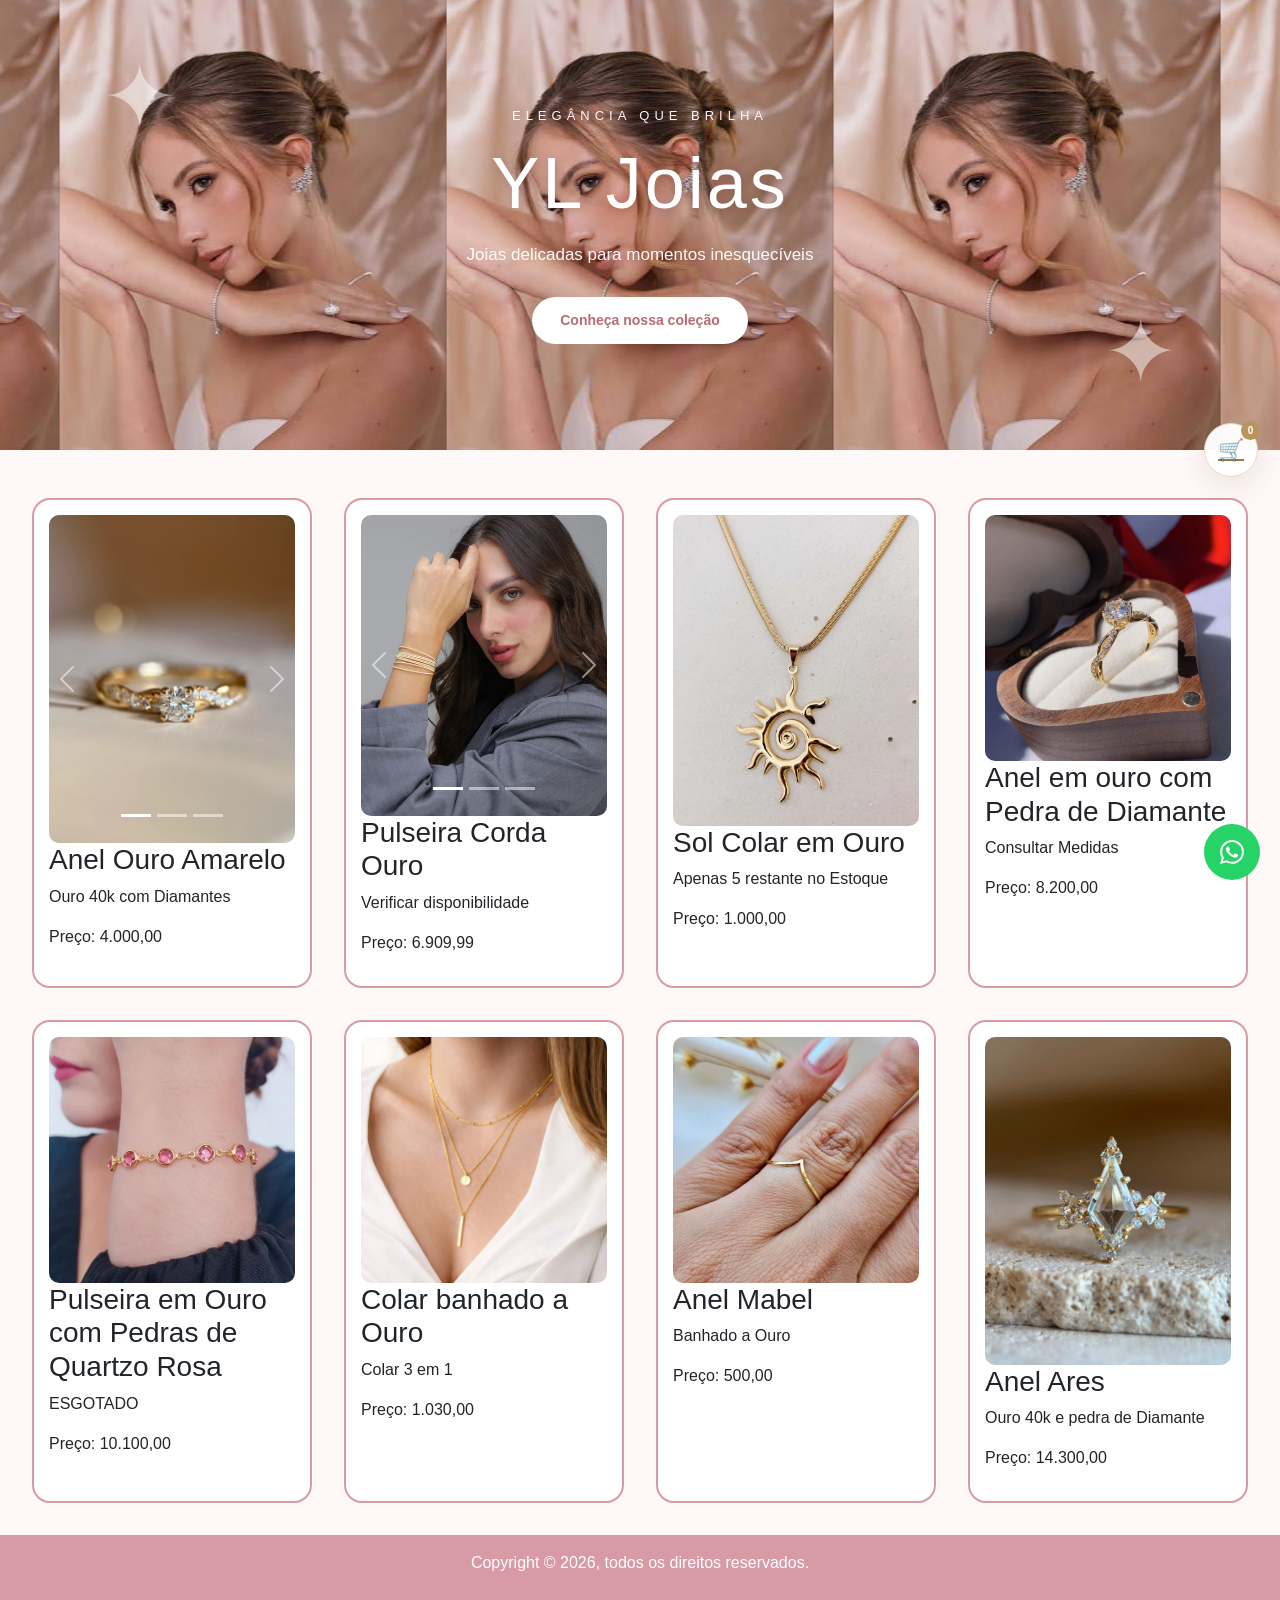
<file: index.html>
<!DOCTYPE html>
<html lang="pt-br">
<head>
    <meta charset="UTF-8">
    <meta name="viewport" content="width=device-width, initial-scale=1.0">
    <title>Loja virtual - Produtos de Alguma coisa</title>
    <link rel="stylesheet" href="style.css">
    <link href="https://cdn.jsdelivr.net/npm/bootstrap@5.3.8/dist/css/bootstrap.min.css" rel="stylesheet" integrity="sha384-sRIl4kxILFvY47J16cr9ZwB07vP4J8+LH7qKQnuqkuIAvNWLzeN8tE5YBujZqJLB" crossorigin="anonymous">
</head>
<meta charset="UTF-8">
<meta name="viewport" content="width=device-width, initial-scale=1.0">
<title>YL Joias</title>
<link rel="stylesheet" href="style.css">
</head>
<body>
  

<section class="banner">
    <div class="banner-conteudo">
        <p class="subtitulo">ELEGÂNCIA QUE BRILHA</p>
        <h1>YL Joias</h1>
        <p class="descricao">Joias delicadas para momentos inesquecíveis</p>
        <a href="#produtos" class="botao">Conheça nossa coleção</a>
    </div>
</section>
<a href="carrinho.html" class="cart-button" aria-label="Abrir carrinho">
  🛒
  <span class="cart-count" id="cartCount">0</span>
</a>
    </div>
</aside>


<body>
   
    <div class="conteudo">
        <p></p>

        <div class="produtos" id="produtos">

            <div class="produto" onclick="abrirProduto(
              'Anel Ouro Amarelo',
              'R$ 4.000,00',
              ['anel2.webp', 'modeloanel2.webp']
          )">
                <div id="carouselExampleCaptions" class="carousel slide">
                    <div class="carousel-indicators">
                      <button type="button" data-bs-target="#carouselExampleCaptions" data-bs-slide-to="0" class="active" aria-current="true" aria-label="Slide 1"></button>
                      <button type="button" data-bs-target="#carouselExampleCaptions" data-bs-slide-to="1" aria-label="Slide 2"></button>
                      <button type="button" data-bs-target="#carouselExampleCaptions" data-bs-slide-to="2" aria-label="Slide 3"></button>
                    </div>
                    <div class="carousel-inner">
                      <div class="carousel-item active">
                        <img src="anel2.webp" class="d-block w-100" alt="...">
                        <div class="carousel-caption d-none d-md-block">
                          
                        </div>
                      </div>
                      <div class="carousel-item">
                        <img src="modeloanel2.webp" class="d-block w-100" alt="...">
                        <div class="carousel-caption d-none d-md-block">
                         
                        </div>
                      </div>
                      
                    </div>
                    <button class="carousel-control-prev" type="button" data-bs-target="#carouselExampleCaptions" data-bs-slide="prev">
                      <span class="carousel-control-prev-icon" aria-hidden="true"></span>
                      <span class="visually-hidden">Previous</span>
                    </button>
                    <button class="carousel-control-next" type="button" data-bs-target="#carouselExampleCaptions" data-bs-slide="next">
                      <span class="carousel-control-next-icon" aria-hidden="true"></span>
                      <span class="visually-hidden">Next</span>
                    </button>
                  </div>
                
                <h3>Anel Ouro Amarelo</h3>
                <p>Ouro 40k com Diamantes </p>
                <p>Preço: 4.000,00</p>
                
            </div>
     <!-- PRODUTO 2 -->
<div class="produto" onclick="abrirProduto(
  'Pulseira Corda Ouro',
  'R$ 6.909,99',
  ['anelmodelo5img.webp', 'anelimg5.webp']
)">
                <div id="carouselExampleCaptions" class="carousel slide">
                    <div class="carousel-indicators">
                      <button type="button" data-bs-target="#carouselExampleCaptions" data-bs-slide-to="0" class="active" aria-current="true" aria-label="Slide 1"></button>
                      <button type="button" data-bs-target="#carouselExampleCaptions" data-bs-slide-to="1" aria-label="Slide 2"></button>
                      <button type="button" data-bs-target="#carouselExampleCaptions" data-bs-slide-to="2" aria-label="Slide 3"></button>
                    </div>
                    <div class="carousel-inner">
                      <div class="carousel-item active">
                        <img src="anelmodelo5img.webp" class="d-block w-100" alt="...">
                        <div class="carousel-caption d-none d-md-block">
                          
                        </div>
                      </div>
                      <div class="carousel-item">
                        <img src="modeloanel1.webp" class="d-block w-100" alt="...">
                        <div class="carousel-caption d-none d-md-block">
                         
                        </div>
                      </div>
                      
                    </div>
                    <button class="carousel-control-prev" type="button" data-bs-target="#carouselExampleCaptions" data-bs-slide="prev">
                      <span class="carousel-control-prev-icon" aria-hidden="true"></span>
                      <span class="visually-hidden">Previous</span>
                    </button>
                    <button class="carousel-control-next" type="button" data-bs-target="#carouselExampleCaptions" data-bs-slide="next">
                      <span class="carousel-control-next-icon" aria-hidden="true"></span>
                      <span class="visually-hidden">Next</span>
                    </button>
                  </div>
                <h3>Pulseira Corda Ouro </h3>
                <p>Verificar disponibilidade</p>
                <p>Preço: 6.909,99</p>
                
            </div>

              <div class="produto" onclick="abrirProduto(
                  'Sol Colar em Ouro',
                  'R$ 1.000,00',
                  ['colarimg2.webp']
              )">
                <img src="colarimg2.webp" alt="">

  
                <h3>Sol Colar em Ouro </h3>
                <p>Apenas 5 restante no Estoque </p>
                <p>Preço: 1.000,00</p>

            </div>
            
      <div class="produto" onclick="abrirProduto(
       'Anel em ouro com Pedra de Diamante',
        'R$ 8.200,00',
         ['anelimg4.jpg']
)">
                <img src="anelimg4.jpg" alt="">
                <h3>Anel em ouro com Pedra de Diamante </h3>
                <p>Consultar Medidas </p>
                <p>Preço: 8.200,00</p>
                
    
             
            </div>

          </section>
            
<div class="produto" onclick="abrirProduto(
  'Pulseira em Ouro com Pedras de Quartzo Rosa',
  'R$ 10.100,00',
  ['pulseiraimg1.webp']
)">
                <img src="pulseiraimg1.webp" alt="">
                <h3>Pulseira em Ouro com Pedras de Quartzo Rosa</h3>
                <p>ESGOTADO</p>
                <p>Preço: 10.100,00</p>
                
            </div>
        
              <div class="produto" onclick="abrirProduto(
                  'Colar banhado a Ouro',
                  'R$ 1.030,00',
                  ['colarimg1.webp']
              )">
                <img src="colarimg1.webp" alt="">
                <h3>Colar banhado a Ouro</h3>
                <p>Colar 3 em 1</p>
                <p>Preço: 1.030,00</p>
            </div>
            
           <div class="produto" onclick="abrirProduto(
            'Anel Mabel',
             'R$ 500,00',
             ['anelmodeloimg3.webp']
         )">
                <img src="anelmodeloimg3.webp" alt="">
                <h3>Anel Mabel</h3>
                <p>Banhado a Ouro </p>
                <p>Preço: 500,00</p>
               
            </div>
         
           <div class="produto" onclick="abrirProduto(
           'Anel Ares',
           'R$ 14.300,00',
           ['anel1.webp']
)">
                <img src="anel1.webp" alt="">
                <h3>Anel Ares </h3>
                <p>Ouro 40k e pedra de Diamante</p>
                <p>Preço: 14.300,00</p>
              
            </div>
        </div>
    </div>

    <a
      href="https://wa.me/5511999999999?text=Olá,%20gostaria%20de%20saber%20mais%20sobre%20os%20produtos"
      class="whatsapp-button"
      target="_blank"
      rel="noopener noreferrer"
    >
      <svg
        xmlns="http://www.w3.org/2000/svg"
        width="24"
        height="24"
        viewBox="0 0 24 24"
        fill="white"
      >
        <path
          d="M.057 24l1.687-6.163c-1.041-1.804-1.588-3.849-1.587-5.946.003-6.556 5.338-11.891 11.893-11.891 3.181.001 6.167 1.24 8.413 3.488 2.245 2.248 3.481 5.236 3.48 8.414-.003 6.557-5.338 11.892-11.893 11.892-1.99-.001-3.951-.5-5.688-1.448l-6.305 1.654zm6.597-3.807c1.676.995 3.276 1.591 5.392 1.592 5.448 0 9.886-4.434 9.889-9.885.002-5.462-4.415-9.89-9.881-9.892-5.452 0-9.887 4.434-9.889 9.884-.001 2.225.651 3.891 1.746 5.634l-.999 3.648 3.742-.981zm11.387-5.464c-.074-.124-.272-.198-.57-.347-.297-.149-1.758-.868-2.031-.967-.272-.099-.47-.149-.669.149-.198.297-.768.967-.941 1.165-.173.198-.347.223-.644.074-.297-.149-1.255-.462-2.39-1.475-.883-.788-1.48-1.761-1.653-2.059-.173-.297-.018-.458.13-.606.134-.133.297-.347.446-.521.151-.172.2-.296.3-.495.099-.198.05-.372-.025-.521-.075-.148-.669-1.611-.916-2.206-.242-.579-.487-.501-.669-.51l-.57-.01c-.198 0-.52.074-.792.372s-1.04 1.016-1.04 2.479 1.065 2.876 1.213 3.074c.149.198 2.095 3.2 5.076 4.487.709.306 1.263.489 1.694.626.712.226 1.36.194 1.872.118.571-.085 1.758-.719 2.006-1.413.248-.695.248-1.29.173-1.414z"
        />
      </svg>
    </a>
   
<div class="rodape">
    <p>Copyright © 2026, todos os direitos reservados.</p>
</div>

<script>
function abrirProduto(nome, preco, imagem) {
    localStorage.setItem("nomeProduto", nome);
    localStorage.setItem("precoProduto", preco);
    // Altere a linha abaixo para usar "imagensProduto" e salve como JSON:
    localStorage.setItem("imagensProduto", JSON.stringify(imagem));

    window.location.href = "produto.html";
}

    localStorage.setItem("nomeProduto", nome);
    localStorage.setItem("precoProduto", preco);
    localStorage.setItem("imagemProduto", imagem);

    window.location.href = "produto.html";

</script>

<script src="https://cdn.jsdelivr.net/npm/bootstrap@5.3.8/dist/js/bootstrap.bundle.min.js"
    integrity="sha384-FKyoEForCGlyvwx9Hj09JcYn3nv7wiPVlz7YYWJrWVcXK/BmnVDxM+D2scQbITxI"
    crossorigin="anonymous">
</script>

</body>
</html>
</file>
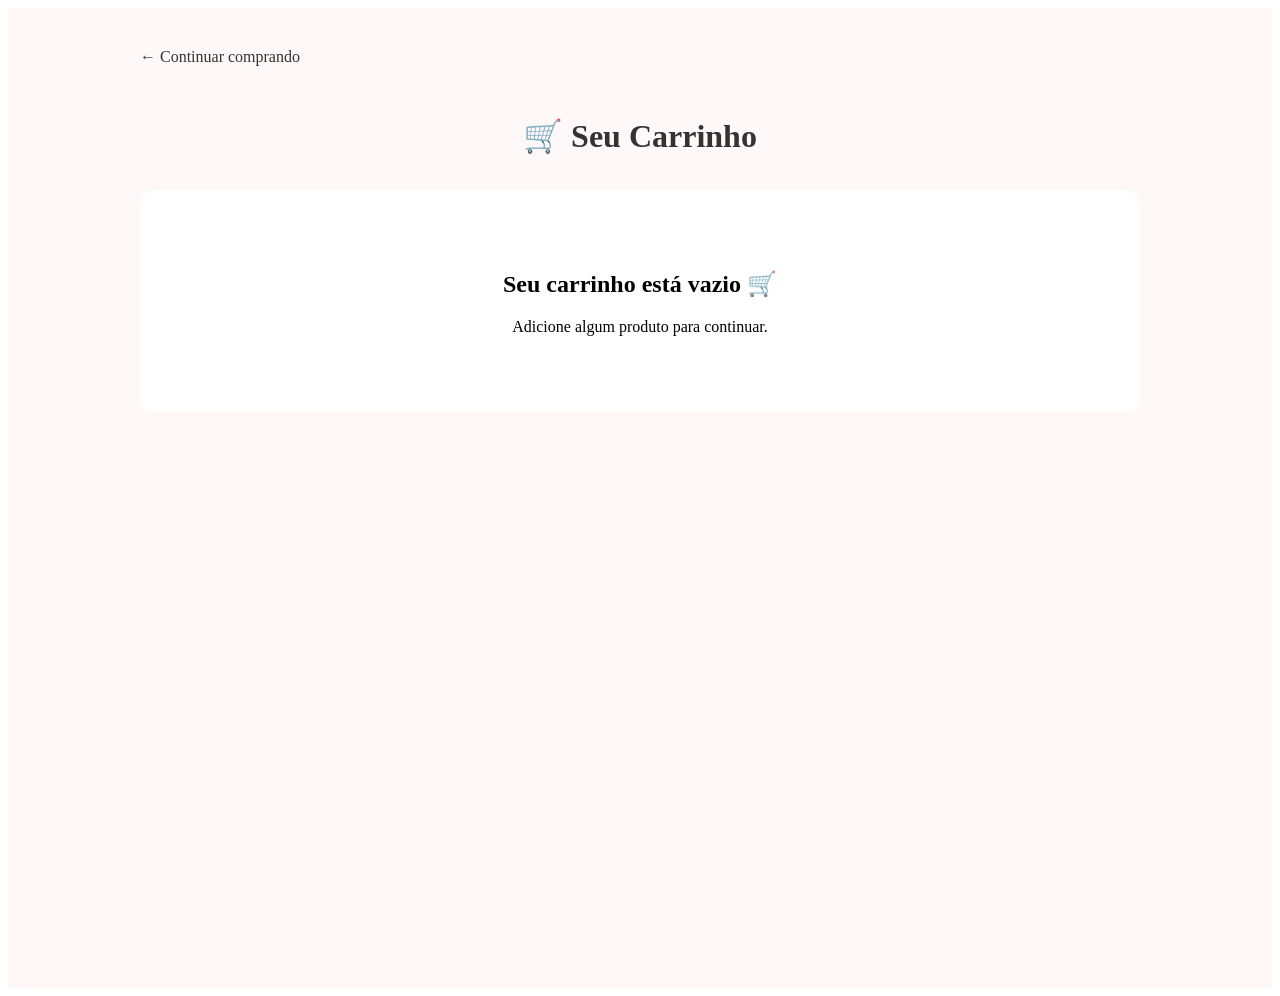
<file: carrinho.html>
<style>
    .pagina-carrinho {
        min-height: 100vh;
        padding: 40px 20px;
        background: #fff8f8;
    }

    .carrinho-container {
        max-width: 1000px;
        margin: auto;
    }

    .voltar-carrinho {
        display: inline-block;
        margin-bottom: 30px;
        color: #333;
        text-decoration: none;
    }

    .voltar-carrinho:hover {
        color: #b08d57;
    }

    .titulo-carrinho {
        text-align: center;
        margin-bottom: 35px;
        color: #333;
    }

    .item-carrinho {
        display: flex;
        align-items: center;
        gap: 20px;

        background: white;
        border: 1px solid #d9a0a8;
        border-radius: 15px;

        padding: 15px;
        margin-bottom: 15px;
    }

    .item-carrinho img {
        width: 120px;
        height: 120px;
        object-fit: cover;
        border-radius: 10px;
    }

    .informacoes-carrinho {
        flex: 1;
    }

    .informacoes-carrinho h3 {
        margin-bottom: 8px;
    }

    .preco-carrinho {
        color: #b08d57;
        font-weight: bold;
    }

    .controle-quantidade {
        display: flex;
        align-items: center;
        gap: 10px;
        margin-top: 10px;
    }

    .controle-quantidade button {
        width: 30px;
        height: 30px;

        border: 1px solid #d9a0a8;
        background: white;

        cursor: pointer;
        border-radius: 5px;
    }

    .remover {
        border: none;
        background: transparent;
        color: #b76e79;
        cursor: pointer;
        margin-top: 10px;
    }

    .resumo-carrinho {
        background: white;
        border: 1px solid #d9a0a8;
        border-radius: 15px;

        padding: 25px;
        margin-top: 30px;
    }

    .linha-total {
        display: flex;
        justify-content: space-between;
        align-items: center;

        font-size: 22px;
        margin-bottom: 20px;
    }

    .valor-total {
        color: #b08d57;
        font-weight: bold;
    }

    .finalizar-compra {
        width: 100%;
        padding: 15px;

        border: none;
        background: #b08d57;
        color: white;

        font-size: 17px;
        cursor: pointer;
    }

    .finalizar-compra:hover {
        background: #927342;
    }

    .carrinho-vazio {
        text-align: center;
        padding: 60px 20px;
        background: white;
        border-radius: 15px;
    }

    @media (max-width: 600px) {

        .item-carrinho {
            flex-direction: column;
            align-items: flex-start;
        }

        .item-carrinho img {
            width: 100%;
            height: auto;
            max-height: 300px;
            object-fit: cover;
        }
    }
</style>

</head>

<body>

<main class="pagina-carrinho">

    <div class="carrinho-container">

        <a href="index.html" class="voltar-carrinho">
            ← Continuar comprando
        </a>

        <h1 class="titulo-carrinho">
            🛒 Seu Carrinho
        </h1>

        <div id="listaCarrinho"></div>

        <div class="resumo-carrinho" id="resumoCarrinho">

            <div class="linha-total">

                <span>Total</span>

                <span class="valor-total" id="totalCarrinho">
                    R$ 0,00
                </span>

            </div>

            <button
                class="finalizar-compra"
                onclick="finalizarCompra()">

                Finalizar compra

            </button>

        </div>

    </div>

</main>


<script>

    /*
    ==========================================
    CARRINHO
    ==========================================
    */

    let carrinho =
        JSON.parse(localStorage.getItem("carrinho")) || [];


    /*
    ==========================================
    FORMATAR PREÇO
    ==========================================
    */

    function formatarPreco(valor) {

        return valor.toLocaleString("pt-BR", {
            style: "currency",
            currency: "BRL"
        });

    }


    /*
    ==========================================
    MOSTRAR CARRINHO
    ==========================================
    */

    function mostrarCarrinho() {

        const lista =
            document.getElementById("listaCarrinho");

        const resumo =
            document.getElementById("resumoCarrinho");

        lista.innerHTML = "";


        /*
        Se o carrinho estiver vazio
        */

        if (carrinho.length === 0) {

            lista.innerHTML = `
                <div class="carrinho-vazio">

                    <h2>Seu carrinho está vazio 🛒</h2>

                    <p>
                        Adicione algum produto para continuar.
                    </p>

                </div>
            `;

            resumo.style.display = "none";

            atualizarContador();

            return;
        }


        resumo.style.display = "block";


        /*
        Criar cada produto
        */

        carrinho.forEach((produto, index) => {

            const item =
                document.createElement("div");

            item.classList.add("item-carrinho");


            item.innerHTML = `

                <img
                    src="${produto.imagem}"
                    alt="${produto.nome}"
                >

                <div class="informacoes-carrinho">

                    <h3>
                        ${produto.nome}
                    </h3>

                    <p class="preco-carrinho">
                        ${formatarPreco(produto.preco)}
                    </p>

                    <div class="controle-quantidade">

                        <button
                            onclick="diminuirQuantidade(${index})">
                            −
                        </button>

                        <span>
                            ${produto.quantidade}
                        </span>

                        <button
                            onclick="aumentarQuantidade(${index})">
                            +
                        </button>

                    </div>

                    <button
                        class="remover"
                        onclick="removerProduto(${index})">

                        Remover produto

                    </button>

                </div>
            `;


            lista.appendChild(item);

        });


        calcularTotal();

        atualizarContador();

    }


    /*
    ==========================================
    AUMENTAR QUANTIDADE
    ==========================================
    */

    function aumentarQuantidade(index) {

        carrinho[index].quantidade++;

        salvarCarrinho();

        mostrarCarrinho();

    }


    /*
    ==========================================
    DIMINUIR QUANTIDADE
    ==========================================
    */

    function diminuirQuantidade(index) {

        if (carrinho[index].quantidade > 1) {

            carrinho[index].quantidade--;

        }

        salvarCarrinho();

        mostrarCarrinho();

    }


    /*
    ==========================================
    REMOVER PRODUTO
    ==========================================
    */

    function removerProduto(index) {

        carrinho.splice(index, 1);

        salvarCarrinho();

        mostrarCarrinho();

    }


    /*
    ==========================================
    CALCULAR TOTAL
    ==========================================
    */

    function calcularTotal() {

        let total = 0;


        carrinho.forEach(produto => {

            total +=
                produto.preco *
                produto.quantidade;

        });


        document.getElementById("totalCarrinho")
            .textContent = formatarPreco(total);

    }


    /*
    ==========================================
    SALVAR CARRINHO
    ==========================================
    */

    function salvarCarrinho() {

        localStorage.setItem(
            "carrinho",
            JSON.stringify(carrinho)
        );

    }


    /*
    ==========================================
    CONTADOR DO 🛒
    ==========================================
    */

    function atualizarContador() {

        const quantidadeTotal =
            carrinho.reduce(
                (total, produto) =>
                    total + produto.quantidade,
                0
            );

        console.log(
            "Produtos no carrinho:",
            quantidadeTotal
        );

    }


    /*
    ==========================================
    FINALIZAR COMPRA
    ==========================================
    */

    function finalizarCompra() {

        if (carrinho.length === 0) {

            alert(
                "Seu carrinho está vazio."
            );

            return;

        }


        /*
        Aqui futuramente você pode
        conectar o checkout do seu
        sistema de pagamento.
        */

        alert(
            "Compra iniciada! Total: " +
            document.getElementById("totalCarrinho").textContent
        );

    }


    /*
    ==========================================
    INICIAR
    ==========================================
    */

    mostrarCarrinho();

</script>

</body>

</html>
</file>
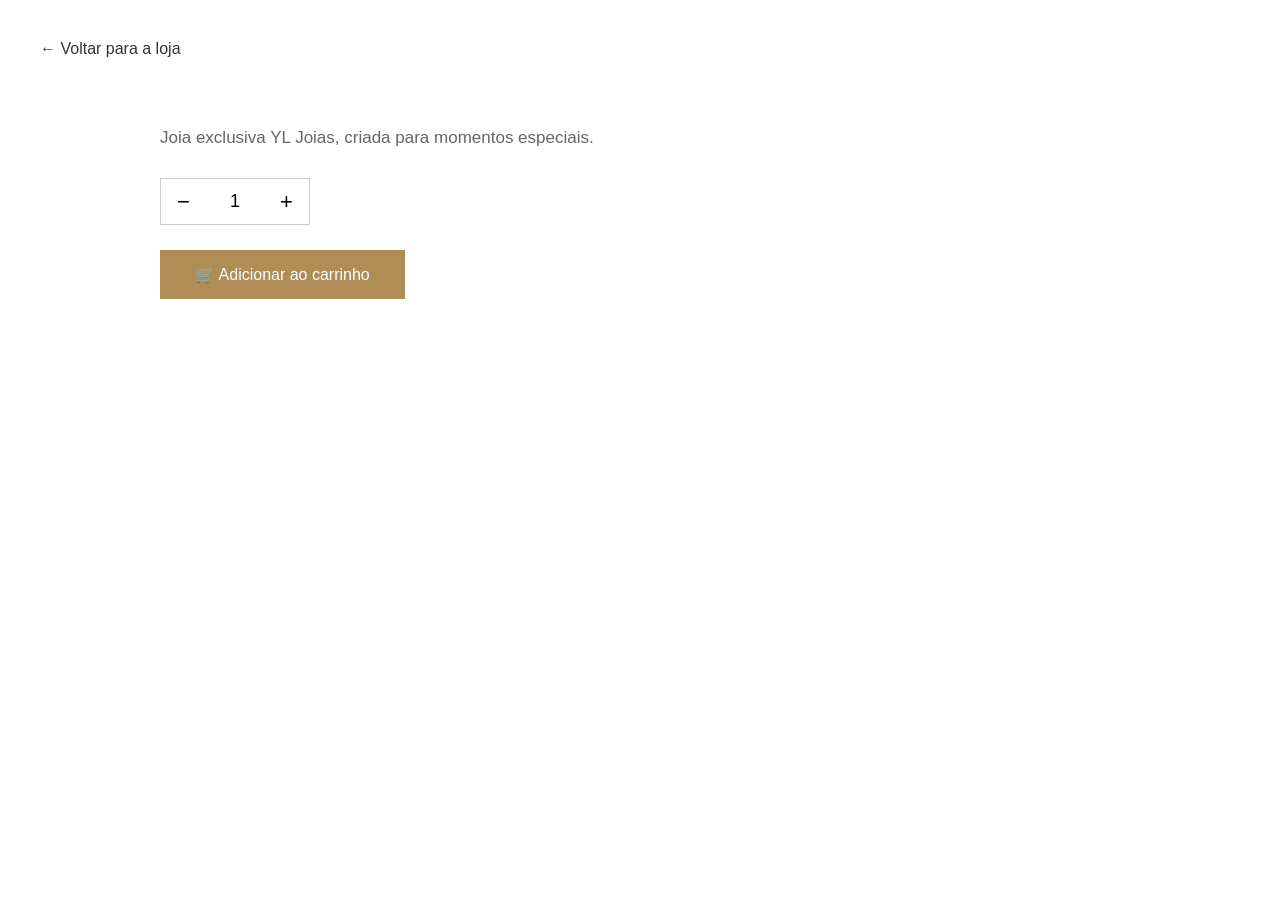
<file: produto.html>
<!DOCTYPE html>
<html lang="pt-br">

<head>

    <meta charset="UTF-8">

    <meta name="viewport" content="width=device-width, initial-scale=1.0">

    <title>YL Joias - Produto</title>

    <link rel="stylesheet" href="style.css">

    <style>

        .pagina-produto {
            min-height: 100vh;
            padding: 40px;
            background: #fff;
        }

        .voltar {
            display: inline-block;
            margin-bottom: 40px;

            color: #333;
            text-decoration: none;

            font-size: 16px;
        }

        .voltar:hover {
            color: #b08d57;
        }

        .produto-detalhes {
            max-width: 1100px;
            margin: auto;

            display: flex;
            align-items: center;
            gap: 70px;
        }

        .imagem-produto {
            width: 500px;
            height: 500px;

            object-fit: cover;
        }

        .informacoes-produto {
            flex: 1;
        }

        .informacoes-produto h1 {
            font-size: 42px;
            margin-bottom: 20px;
        }

        .preco {
            color: #b08d57;
            font-size: 28px;
            font-weight: bold;

            margin-bottom: 30px;
        }

        .descricao {
            color: #666;
            margin-bottom: 30px;
        }

        .quantidade {
            display: flex;
            align-items: center;

            width: 150px;

            border: 1px solid #ccc;

            margin-bottom: 25px;
        }

        .quantidade button {
            width: 45px;
            height: 45px;

            border: none;
            background: white;

            font-size: 22px;

            cursor: pointer;
        }

        .quantidade span {
            flex: 1;

            text-align: center;

            font-size: 18px;
        }

        .botao-carrinho {
            padding: 15px 35px;

            border: none;

            background: #b08d57;
            color: white;

            font-size: 16px;

            cursor: pointer;
        }

        .botao-carrinho:hover {
            background: #927342;
        }


        @media (max-width: 700px) {

            .pagina-produto {
                padding: 20px;
            }

            .produto-detalhes {
                flex-direction: column;

                gap: 30px;
            }

            .imagem-produto {
                width: 100%;
                height: auto;
            }

            .informacoes-produto h1 {
                font-size: 32px;
            }

        }

    </style>

</head>


<body>

    <main class="pagina-produto">

        <a href="index.html" class="voltar">
            ← Voltar para a loja
        </a>


        <div class="produto-detalhes">


            <!-- IMAGEM DO PRODUTO -->
            <div id="carouselProduto" class="carousel slide">
            
                <div class="carousel-indicators" id="indicadoresProduto">
                </div>
            
            
                <div class="carousel-inner" id="imagensProduto">
                </div>
            
            
            
                </button>
            
            </div>
        
            


            <!-- INFORMAÇÕES -->

            <div class="informacoes-produto">

                <h1 id="nomeProduto">
                    Produto
                </h1>

                <div
                    class="preco"
                    id="precoProduto">
                </div>

                <p class="descricao">
                    Joia exclusiva YL Joias, criada para
                    momentos especiais.
                </p>


                <!-- QUANTIDADE -->

                <div class="quantidade">

                    <button onclick="diminuir()">
                        −
                    </button>

                    <span id="quantidade">
                        1
                    </span>

                    <button onclick="aumentar()">
                        +
                    </button>

                </div>


                <!-- CARRINHO -->

                <button
                    class="botao-carrinho"
                    onclick="adicionarCarrinho()">

                    🛒 Adicionar ao carrinho

                </button>

            </div>

        </div>

    </main>


    
    <script>

        const nome =
            localStorage.getItem("nomeProduto");
        
        const preco =
            localStorage.getItem("precoProduto");
        
        const imagens =
            JSON.parse(
                localStorage.getItem("imagensProduto")
            );
        
        
        document.getElementById("nomeProduto")
            .textContent = nome;
        
        document.getElementById("precoProduto")
            .textContent = preco;
        
        
        /* CARROSSEL */
        
        const container =
            document.getElementById("imagensProduto");
        
        const indicadores =
            document.getElementById("indicadoresProduto");
        
        
        imagens.forEach((imagem, index) => {
        
            const slide =
                document.createElement("div");
        
            slide.classList.add("carousel-item");
        
            if (index === 0) {
                slide.classList.add("active");
            }
        
        
            const img =
                document.createElement("img");
        
            img.src = imagem;
        
            img.alt = nome;
        
            img.classList.add(
                "d-block",
                "w-100",
                "imagem-produto"
            );
        
        
            slide.appendChild(img);
        
            container.appendChild(slide);
        
        
            /* INDICADOR */
        
            const indicador =
                document.createElement("button");
        
            indicador.type = "button";
        
            indicador.setAttribute(
                "data-bs-target",
                "#carouselProduto"
            );
        
            indicador.setAttribute(
                "data-bs-slide-to",
                index
            );
        
            if (index === 0) {
                indicador.classList.add("active");
            }
        
            indicadores.appendChild(indicador);
        
        });
        
        
        /* QUANTIDADE */
        
        let quantidade = 1;
        
        
        function aumentar() {
        
            quantidade++;
        
            document.getElementById("quantidade")
                .textContent = quantidade;
        
        }
        
        
        function diminuir() {
        
            if (quantidade > 1) {
                quantidade--;
            }
        
            document.getElementById("quantidade")
                .textContent = quantidade;
        
        }
        
        
        /* CARRINHO */
        
     
function adicionarCarrinho() {

    // Pega o carrinho que já existe no navegador.
    // Se não existir, cria um carrinho vazio.
    let carrinho =
        JSON.parse(localStorage.getItem("carrinho")) || [];


    // Transforma o preço:
    // R$ 4.000,00
    // em:
    // 4000

    const precoNumerico =
        Number(
            preco
                .replace("R$", "")
                .replace(/\./g, "")
                .replace(",", ".")
                .trim()
        );


    // Procura se esse produto já está no carrinho.

    const produtoExistente =
        carrinho.find(
            produto => produto.nome === nome
        );


    // Se já existe, soma a nova quantidade.

    if (produtoExistente) {

        produtoExistente.quantidade += quantidade;

    } else {

        // Se ainda não existe,
        // adiciona o produto ao carrinho.

        carrinho.push({

            nome: nome,

            preco: precoNumerico,

            imagem: imagens[0],

            quantidade: quantidade

        });

    }


    // Salva o carrinho no navegador.

    localStorage.setItem(
        "carrinho",
        JSON.stringify(carrinho)
    );


    // Depois de adicionar,
    // abre a página do carrinho.

    window.location.href = "carrinho.html";

}


        
        </script>
</body>

</html>
</file>
<file: style.css>
* {
    margin: 0;
    padding: 0;
    box-sizing: border-box;
}

body {
    font-family: 'Cormorant Garamond', serif; 
    background-color: #fff8f8;
}

/* Banner */
.banner {
    width: 100%;
    min-height: 450px;
    background-image: url('fundo-modelo.jpg');     
    background-position: center;  
    display: flex;
    justify-content: center;
    align-items: center;
    text-align: center;

    position: relative;
    overflow: hidden;
}
.banner::before,
.banner::after {
    content: "✦";
    position: absolute;
    color: rgba(255, 255, 255, 0.5);
    font-size: 90px;
}

.banner::before {
    top: 30px;
    left: 8%;
}

.banner::after {
    bottom: 30px;
    right: 8%;
}

.banner-conteudo {
    color: #fff;
    z-index: 1;
    padding: 30px;
}

.subtitulo {
    font-family: Arial, sans-serif;
    font-size: 13px;
    letter-spacing: 5px;
    margin-bottom: 15px;
    color: #fff5f5;
}

.banner h1 {
    font-size: 72px;
    font-weight: normal;
    letter-spacing: 3px;
    margin-bottom: 15px;

    text-shadow: 2px 3px 8px rgba(100, 40, 45, 0.25);
}

.descricao {
    font-family: Arial, sans-serif;
    font-size: 17px;
    margin-bottom: 30px;
    color: #fffafa;
}

.botao {
    display: inline-block;
    padding: 13px 28px;

    background-color: #ffffff;
    color: #b86b73;

    text-decoration: none;
    font-family: Arial, sans-serif;
    font-size: 14px;
    font-weight: bold;

    border-radius: 25px;
    transition: 0.3s;
}

.botao:hover {
    background-color: #b86b73;
    color: #ffffff;
    transform: translateY(-2px);
}

@media (max-width: 600px) {

    .banner {
        min-height: 380px;
    }

    .banner h1 {
        font-size: 48px;
    }

    .descricao {
        font-size: 15px;
    }

    .subtitulo {
        font-size: 10px;
        letter-spacing: 3px;
    }
}

body {
    font-family: Arial, Helvetica, sans-serif;
    margin: 0;
    padding: 0;
    display: flex;
    flex-direction: column;
    min-height: 100vh;
}
.navbar {
    background-color: #333;
    padding: 16px;
    position: sticky;
    top: 0;
    z-index: 1000;
}
.navbar ul {
    list-style-type: none;
    margin: 0;
    padding: 0;
    display: flex;
    justify-content: flex-end;
}
.navbar li a{
    color: white;
    text-decoration: none;
    margin-right: 50px;
}
.conteudo {
    flex: 1;
    padding: 32px;
}
.produtos {
    display: grid;
    grid-template-columns: repeat(auto-fit, minmax(250px, 1fr));
    gap: 32px;
}
.produto {
    
    border: 1px solid #d9a0a8;
    border-radius: 10px;
    padding: 15px;
    background: #fff;
    transition: 0.3s ease;
    border: 2px solid #d89aa5;
    border-radius: 18px;
}
.produto:hover {
    border-color: #b97882;
    box-shadow: 0 4px 15px rgba(185, 120, 130, 0.18);
    transform: translateY(-8px);
    border-color: #b76e79;
    box-shadow: 0 10px 30px rgba(183, 110, 121, 0.3);
}
.produto img {
    max-width: 100%;
    height: auto;
    border-radius: 10px;
}
.rodape {
    background-color: #d89aa5;
    color: white;
    text-align: center;
    padding: 16px;
}
.saiba-mais{
    background-color: #4caf50;
    border: none;
    color: white;
    padding: 10px 20px;
    text-align: center;
    text-decoration: none;
    display: inline-block;
    font-size: 16px;
    margin: 4px 2px;
    border-radius: 4px;
    transition: background-color 0.3s ease;
    cursor: pointer;
}
.saiba-mais:hover{
    background-color: #45a049;
}
.whatsapp-button {
    position: fixed;
    bottom: 20px;
    right: 20px;
    background-color: #25d366;
    color: white;
    padding: 16px;
    border-radius: 50%;
    text-decoration: none;
    display: flex;
    align-items: center;
    justify-content: center;
    }
    
.cart-button {
    position: fixed;
    top: 50%;
    right: 22px;
    transform: translateY(-50%);

    width: 54px;
    height: 54px;

    border: 1px solid #e8d8b8;
    border-radius: 50%;

    background: rgba(255, 255, 255, 0.96);
    color: #9b7a42;

    font-size: 21px;
    cursor: pointer;

    display: flex;
    align-items: center;
    justify-content: center;

    box-shadow: 0 8px 30px rgba(80, 60, 30, 0.12);

    z-index: 1000;

    transition:
        transform 0.3s ease,
        box-shadow 0.3s ease,
        background 0.3s ease;
}

.cart-button:hover {
    transform: translateY(-50%) scale(1.06);
    background: #fffdf9;
    box-shadow: 0 10px 35px rgba(80, 60, 30, 0.18);
}

.cart-count {
    position: absolute;

    top: -3px;
    right: -3px;

    min-width: 19px;
    height: 19px;

    padding: 0 5px;

    border-radius: 20px;

    background: #b8955b;
    color: white;

    font-size: 10px;
    font-weight: 600;

    display: flex;
    align-items: center;
    justify-content: center;
}
</file>
